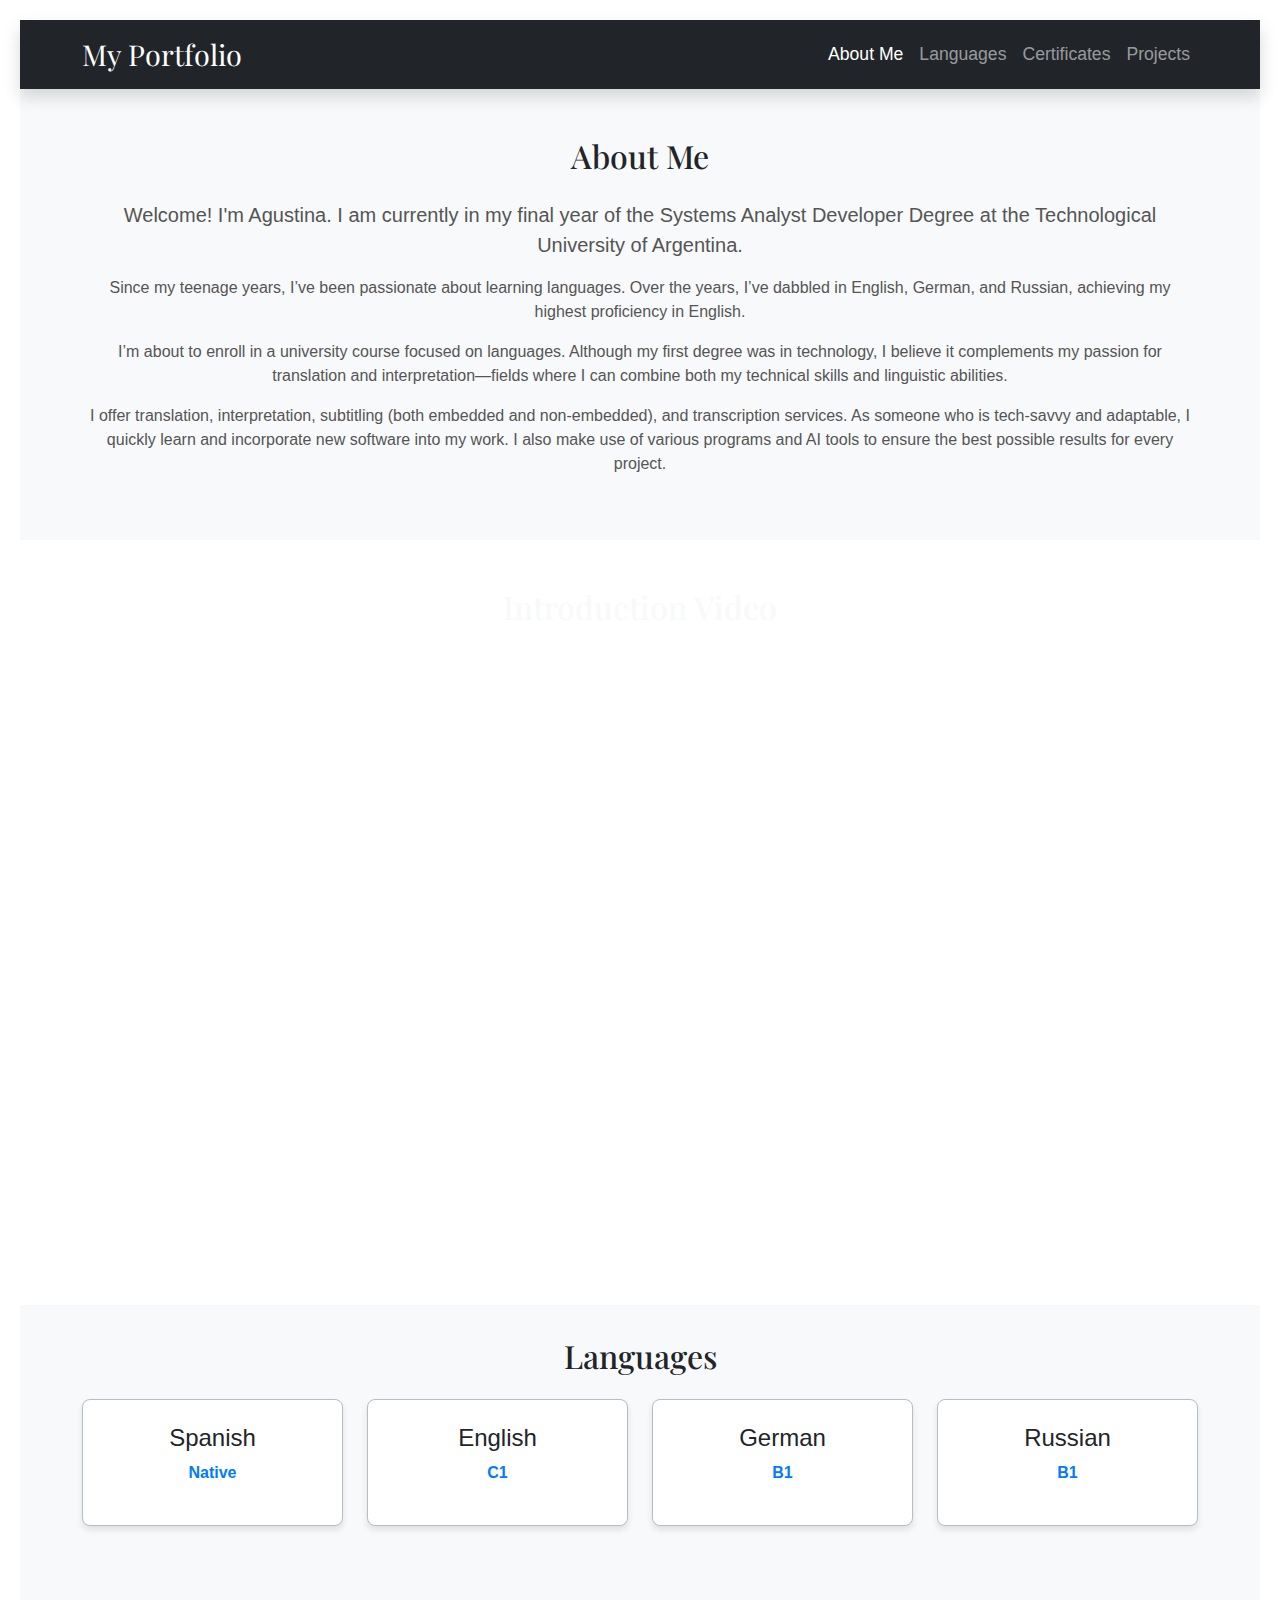
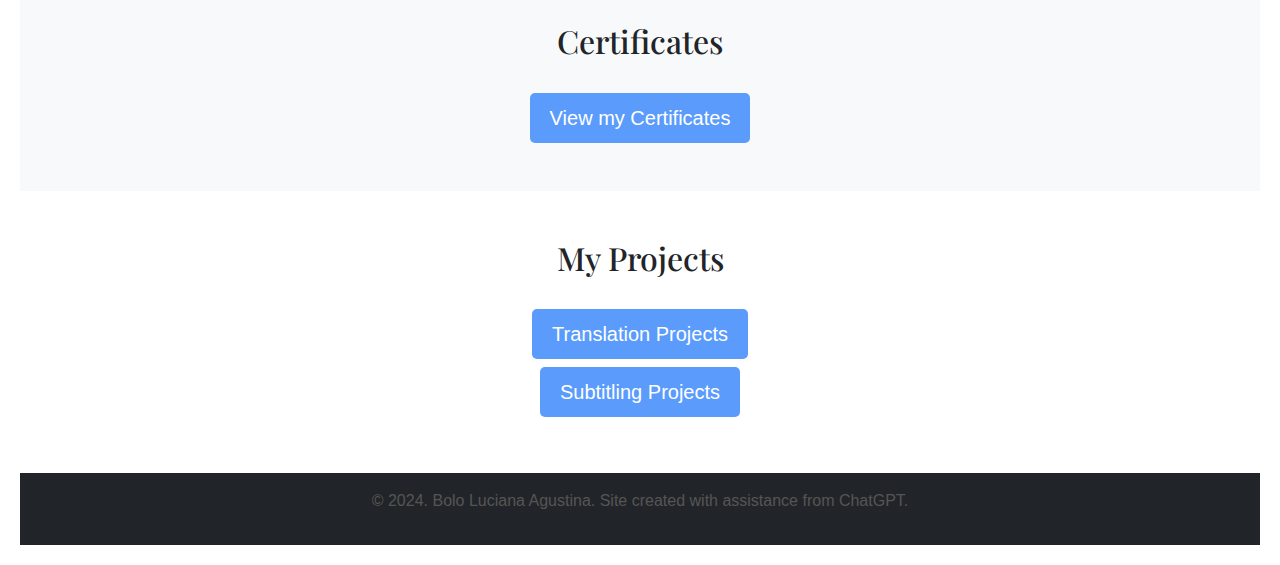
<file: index.html>
<!DOCTYPE html>
<html lang="en">
<head>
    <meta charset="UTF-8">
    <meta name="viewport" content="width=device-width, initial-scale=1.0">
    <title>Agustina Bolo Portfolio</title>
    <link href="https://cdn.jsdelivr.net/npm/bootstrap@5.3.0-alpha1/dist/css/bootstrap.min.css" rel="stylesheet">
    <link href="https://fonts.googleapis.com/css2?family=Roboto:wght@300;400;700&family=Playfair+Display:wght@400;700&display=swap" rel="stylesheet">
    <link rel="stylesheet" href="style.css">
    <style>
        /* Custom styles for the Languages section */
        .language-section {
            background-color: #f8f9fa;
            padding: 2rem 0;
        }
        .language-level {
            font-weight: bold;
            color: #007bff; /* Blue for proficiency levels */
        }
        .language-card {
            background-color: #ffffff;
            border: 1px solid #b6bec5;
            border-radius: 8px;
            box-shadow: 0 4px 6px rgba(0, 0, 0, 0.1);
            padding: 1.5rem;
            margin-bottom: 1rem;
        }
        .btn-custom {
            font-size: 1.25rem; /* Consistent button size */
            padding: 10px 20px;
            display: inline-block;
            background-color: #5a9bfc; /* Button color */
            color: white; /* Button text color */
            border: none;
            border-radius: 5px;
        }
        .btn-custom:hover {
            background-color: #5a9bfc; /* Darker shade for hover effect */
        }
        /* Centering buttons */
        .btn-container {
            text-align: center;
            margin-top: 2rem;
        }
        /* Navbar styling */
        .navbar-brand {
            font-family: 'Playfair Display', serif;
            font-size: 1.8rem;
        }
        .navbar-nav .nav-link {
            font-size: 1.1rem;
        }
    </style>
</head>
<body>
    <!-- Navbar -->
    <nav class="navbar navbar-expand-lg navbar-dark bg-dark shadow">
        <div class="container">
            <a class="navbar-brand" href="#" style="font-family: 'Playfair Display', serif; font-size: 1.8rem;">My Portfolio</a>
            <button class="navbar-toggler" type="button" data-bs-toggle="collapse" data-bs-target="#navbarNav" aria-controls="navbarNav" aria-expanded="false" aria-label="Toggle navigation">
                <span class="navbar-toggler-icon"></span>
            </button>
            <div class="collapse navbar-collapse" id="navbarNav">
                <ul class="navbar-nav ms-auto">
                    <li class="nav-item">
                        <a class="nav-link active" href="#about-me">About Me</a>
                    </li>
                    <li class="nav-item">
                        <a class="nav-link" href="#languages">Languages</a>
                    </li>
                    <li class="nav-item">
                        <a class="nav-link" href="#certificates">Certificates</a>
                    </li>
                    <li class="nav-item">
                        <a class="nav-link" href="#projects">Projects</a>
                    </li>
                </ul>
            </div>
        </div>
    </nav>

    <!-- About Me -->
    <section id="about-me" class="py-5 bg-light text-dark">
        <div class="container">
            <h2 class="text-center mb-4" style="font-family: 'Playfair Display', serif;">About Me</h2>
            <p class="lead">Welcome! I'm Agustina. I am currently in my final year of the Systems Analyst Developer Degree at the Technological University of Argentina.</p>
            <p>Since my teenage years, I’ve been passionate about learning languages. Over the years, I’ve dabbled in English, German, and Russian, achieving my highest proficiency in English.</p>
            <p>I’m about to enroll in a university course focused on languages. Although my first degree was in technology, I believe it complements my passion for translation and interpretation—fields where I can combine both my technical skills and linguistic abilities.</p>
            <p>I offer translation, interpretation, subtitling (both embedded and non-embedded), and transcription services. As someone who is tech-savvy and adaptable, I quickly learn and incorporate new software into my work. I also make use of various programs and AI tools to ensure the best possible results for every project.</p>
        </div>
    </section>

   <!-- Video Section -->
<section id="intro-video" class="py-5 text-center text-light">
    <div class="container">
        <h2 class="mb-4" style="font-family: 'Playfair Display', serif;">Introduction Video</h2>
        <iframe width="800" height="600" src="https://www.youtube.com/embed/o-ncuTB_IZc?si=sGOETA4uY2LP67bb" title="YouTube video player" frameborder="0" allow="accelerometer; autoplay; clipboard-write; encrypted-media; gyroscope; picture-in-picture; web-share" referrerpolicy="strict-origin-when-cross-origin" ></iframe>
    </div>
</section>


    <!-- Languages Section -->
    <section id="languages" class="language-section">
        <div class="container">
            <h2 class="text-center mb-4" style="font-family: 'Playfair Display', serif;">Languages</h2>
            <div class="row">
                <div class="col-md-3">
                    <div class="language-card text-center">
                        <h4>Spanish</h4>
                        <p class="language-level">Native</p>
                    </div>
                </div>
                <div class="col-md-3">
                    <div class="language-card text-center">
                        <h4>English</h4>
                        <p class="language-level">C1</p>
                    </div>
                </div>
                <div class="col-md-3">
                    <div class="language-card text-center">
                        <h4>German</h4>
                        <p class="language-level">B1</p>
                    </div>
                </div>
                <div class="col-md-3">
                    <div class="language-card text-center">
                        <h4>Russian</h4>
                        <p class="language-level">B1</p>
                    </div>
                </div>
            </div>
        </div>
    </section>

    <!-- Certificates -->
    <section id="certificates" class="py-5 bg-light text-dark">
        <div class="container">
            <h2 class="text-center mb-4" style="font-family: 'Playfair Display', serif;">Certificates</h2>
            <!-- "View my Certificates" as a button -->
            <div class="btn-container">
                <a href="certificates.html" class="btn btn-custom">View my Certificates</a>
            </div>
        </div>
    </section>

    <!-- Projects -->
    <section id="projects" class="py-5">
        <div class="container">
            <h2 class="text-center mb-4" style="font-family: 'Playfair Display', serif;">My Projects</h2>
            <div class="btn-container">
                <h3><a href="translation-projects.html" class="btn btn-custom text-decoration-none">Translation Projects</a></h3>
                <h3><a href="subtitling-projects.html" class="btn btn-custom text-decoration-none">Subtitling Projects</a></h3>
            </div>
        </div>
    </section>

    <!-- Footer -->
    <footer class="bg-dark text-white text-center py-3">
        <p>&copy; 2024. Bolo Luciana Agustina. Site created with assistance from ChatGPT.</p>
    </footer>

    <script src="https://cdn.jsdelivr.net/npm/bootstrap@5.3.0-alpha1/dist/js/bootstrap.bundle.min.js"></script>
</body>
</html>
</file>
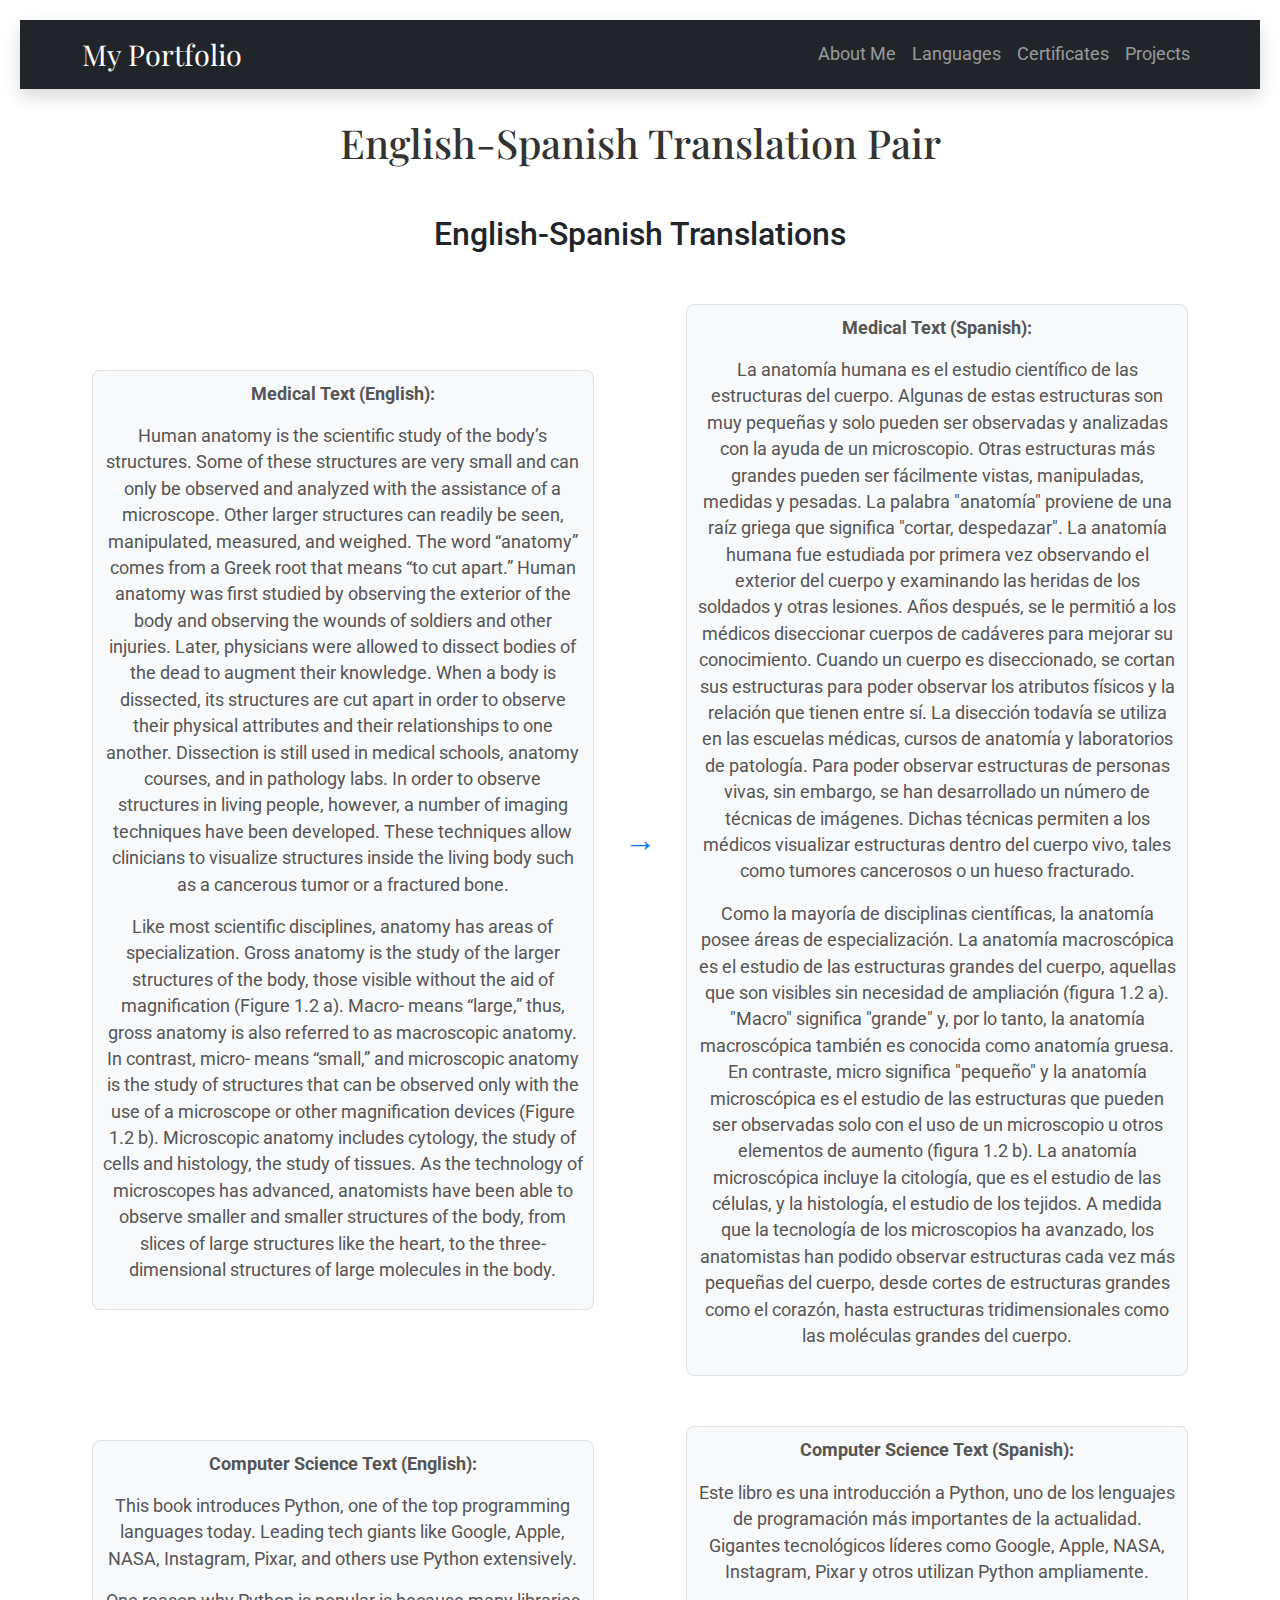
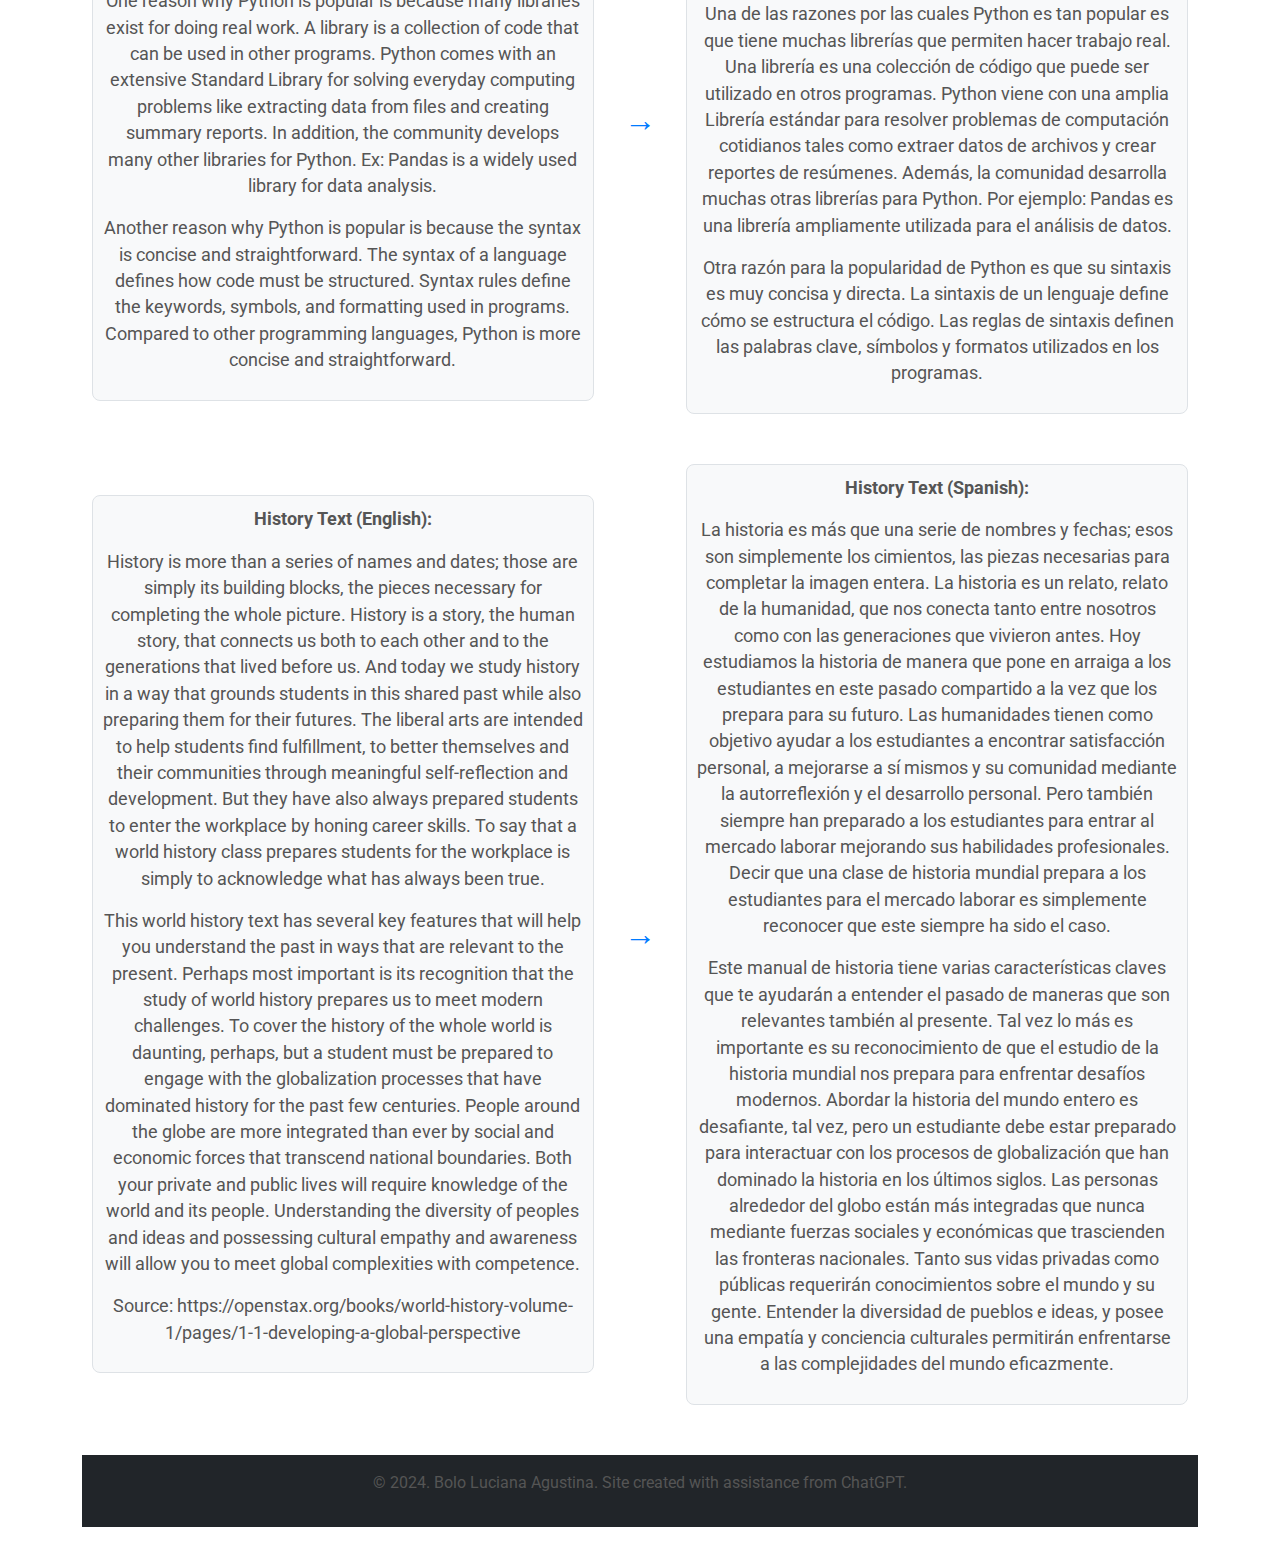
<file: english-spanish.html>
<!DOCTYPE html>
<html lang="en">
<head>
    <meta charset="UTF-8">
    <meta name="viewport" content="width=device-width, initial-scale=1.0">
    <title>Translation Projects</title>
    <link href="https://cdn.jsdelivr.net/npm/bootstrap@5.3.0-alpha1/dist/css/bootstrap.min.css" rel="stylesheet">
    <link href="https://fonts.googleapis.com/css2?family=Roboto:wght@300;400;700&family=Playfair+Display:wght@400;700&display=swap" rel="stylesheet">
    <link rel="stylesheet" href="style.css">
    <style>
        body {
            font-family: 'Roboto', sans-serif;
        }
        h1 {
            font-family: 'Playfair Display', serif;
            text-align: center;
            margin-top: 30px;
        }
        .parallel-text {
            display: flex;
            justify-content: center;
            align-items: center;
            gap: 30px;
            margin: 50px 0;
        }
        .original-text, .translated-text {
            width: 45%;
            font-size: 1.1rem;
            padding: 10px;
            background-color: #f8f9fa;
            border: 1px solid #dee2e6;
            border-radius: 8px;
        }
        .arrow {
            font-size: 2rem;
            color: #007bff;
        }
        /* Navbar styling */
        .navbar-brand {
            font-family: 'Playfair Display', serif;
            font-size: 1.8rem;
        }
        .navbar-nav .nav-link {
            font-size: 1.1rem;
        }
    </style>
</head>
<body>

    <!-- Navbar -->
    <nav class="navbar navbar-expand-lg navbar-dark bg-dark shadow">
        <div class="container">
            <a class="navbar-brand" href="index.html">My Portfolio</a>
            <button class="navbar-toggler" type="button" data-bs-toggle="collapse" data-bs-target="#navbarNav" aria-controls="navbarNav" aria-expanded="false" aria-label="Toggle navigation">
                <span class="navbar-toggler-icon"></span>
            </button>
            <div class="collapse navbar-collapse" id="navbarNav">
                <ul class="navbar-nav ms-auto">
                    <li class="nav-item">
                        <a class="nav-link" href="index.html#about-me">About Me</a>
                    </li>
                    <li class="nav-item">
                        <a class="nav-link" href="index.html#languages">Languages</a>
                    </li>
                    <li class="nav-item">
                        <a class="nav-link" href="index.html#certificates">Certificates</a>
                    </li>
                    <li class="nav-item">
                        <a class="nav-link" href="index.html#projects">Projects</a>
                    </li>
                </ul>
            </div>
        </div>
    </nav>

    <!-- Page Content -->
    <div class="container">
        <h1>English-Spanish Translation Pair</h1>

        <!-- English-Spanish Translations -->
        <section id="english-spanish" class="my-5">
            <h2 class="text-center">English-Spanish Translations</h2>

            <!-- Parallel Text 1 -->
            <div class="parallel-text">
                <div class="original-text">
                    <p><strong>Medical Text (English):</strong></p>
                    <p> Human anatomy is the scientific study of the body’s structures. Some of these structures are very small and can only be observed and analyzed with the assistance of a microscope. Other larger structures can readily be seen, manipulated, measured, and weighed. The word “anatomy” comes from a Greek root that means “to cut apart.” Human anatomy was first studied by observing the exterior of the body and observing the wounds of soldiers and other injuries. Later, physicians were allowed to dissect bodies of the dead to augment their knowledge. When a body is dissected, its structures are cut apart in order to observe their physical attributes and their relationships to one another. Dissection is still used in medical schools, anatomy courses, and in pathology labs. In order to observe structures in living people, however, a number of imaging techniques have been developed. These techniques allow clinicians to visualize structures inside the living body such as a cancerous tumor or a fractured bone. </p>
                    <p> Like most scientific disciplines, anatomy has areas of specialization. Gross anatomy is the study of the larger structures of the body, those visible without the aid of magnification (Figure 1.2 a). Macro- means “large,” thus, gross anatomy is also referred to as macroscopic anatomy. In contrast, micro- means “small,” and microscopic anatomy is the study of structures that can be observed only with the use of a microscope or other magnification devices (Figure 1.2 b). Microscopic anatomy includes cytology, the study of cells and histology, the study of tissues. As the technology of microscopes has advanced, anatomists have been able to observe smaller and smaller structures of the body, from slices of large structures like the heart, to the three-dimensional structures of large molecules in the body.  </p>
                </div>
                
                <div class="arrow">→</div>

                <div class="translated-text">
                    <p><strong>Medical Text (Spanish):</strong></p>
                    <p> La anatomía humana es el estudio científico de las estructuras del cuerpo. Algunas de estas estructuras son muy pequeñas y solo pueden ser observadas y analizadas con la ayuda de un microscopio. Otras estructuras más grandes pueden ser fácilmente vistas, manipuladas, medidas y pesadas. La palabra "anatomía" proviene de una raíz griega que significa "cortar, despedazar". La anatomía humana fue estudiada por primera vez observando el exterior del cuerpo y examinando las heridas de los soldados y otras lesiones. Años después, se le permitió a los médicos diseccionar cuerpos de cadáveres para mejorar su conocimiento. Cuando un cuerpo es diseccionado, se cortan sus estructuras para poder observar los atributos físicos y la relación que tienen entre sí. La disección todavía se utiliza en las escuelas médicas, cursos de anatomía y laboratorios de patología. Para poder observar estructuras de personas vivas, sin embargo, se han desarrollado un número de técnicas de imágenes. Dichas técnicas permiten a los médicos visualizar estructuras dentro del cuerpo vivo, tales como tumores cancerosos o un hueso fracturado. </p>
                    <p> Como la mayoría de disciplinas científicas, la anatomía posee áreas de especialización. La anatomía macroscópica es el estudio de las estructuras grandes del cuerpo, aquellas que son visibles sin necesidad de ampliación (figura 1.2 a). "Macro" significa "grande" y, por lo tanto, la anatomía macroscópica también es conocida como anatomía gruesa. En contraste, micro significa "pequeño" y la anatomía microscópica es el estudio de las estructuras que pueden ser observadas solo con el uso de un microscopio u otros elementos de aumento (figura 1.2 b). La anatomía microscópica incluye la citología, que es el estudio de las células, y la histología, el estudio de los tejidos. A medida que la tecnología de los microscopios ha avanzado, los anatomistas han podido observar estructuras cada vez más pequeñas del cuerpo, desde cortes de estructuras grandes como el corazón, hasta estructuras tridimensionales como las moléculas grandes del cuerpo.</p>
               </div>
            </div>

            <!-- Parallel Text 2 -->
            <div class="parallel-text">
                <div class="original-text">
                    <p><strong>Computer Science Text (English):</strong></p>
                    <p> This book introduces Python, one of the top programming languages today. Leading tech giants like Google, Apple, NASA, Instagram, Pixar, and others use Python extensively.</p>
                    <p> One reason why Python is popular is because many libraries exist for doing real work. A library is a collection of code that can be used in other programs. Python comes with an extensive Standard Library for solving everyday computing problems like extracting data from files and creating summary reports. In addition, the community develops many other libraries for Python. Ex: Pandas is a widely used library for data analysis. </p>
                    <p> Another reason why Python is popular is because the syntax is concise and straightforward. The syntax of a language defines how code must be structured. Syntax rules define the keywords, symbols, and formatting used in programs. Compared to other programming languages, Python is more concise and straightforward.</p>
                
                </div>
                
                <div class="arrow">→</div>

                <div class="translated-text">
                    <p><strong>Computer Science Text (Spanish):</strong></p>
                    <p> Este libro es una introducción a Python, uno de los lenguajes de programación más importantes de la actualidad. Gigantes tecnológicos líderes como Google, Apple, NASA, Instagram, Pixar y otros utilizan Python ampliamente.</p>
                    <p> Una de las razones por las cuales Python es tan popular es que tiene muchas librerías que permiten hacer trabajo real. Una librería es una colección de código que puede ser utilizado en otros programas. Python viene con una amplia Librería estándar para resolver problemas de computación cotidianos tales como extraer datos de archivos y crear reportes de resúmenes. Además, la comunidad desarrolla muchas otras librerías para Python. Por ejemplo: Pandas es una librería ampliamente utilizada para el análisis de datos. </p>
                    <p> Otra razón para la popularidad de Python es que su sintaxis es muy concisa y directa. La sintaxis de un lenguaje define cómo se estructura el código. Las reglas de sintaxis definen las palabras clave, símbolos y formatos utilizados en los programas. </p>

                </div>
            </div>
        </section>

        <!-- Parallel Text 3 -->
        <div class="parallel-text">
            <div class="original-text">
                <p><strong>History Text (English):</strong></p>
                <p> History is more than a series of names and dates; those are simply its building blocks, the pieces necessary for completing the whole picture. History is a story, the human story, that connects us both to each other and to the generations that lived before us. And today we study history in a way that grounds students in this shared past while also preparing them for their futures. The liberal arts are intended to help students find fulfillment, to better themselves and their communities through meaningful self-reflection and development. But they have also always prepared students to enter the workplace by honing career skills. To say that a world history class prepares students for the workplace is simply to acknowledge what has always been true.</p>
                <p> This world history text has several key features that will help you understand the past in ways that are relevant to the present. Perhaps most important is its recognition that the study of world history prepares us to meet modern challenges. To cover the history of the whole world is daunting, perhaps, but a student must be prepared to engage with the globalization processes that have dominated history for the past few centuries. People around the globe are more integrated than ever by social and economic forces that transcend national boundaries. Both your private and public lives will require knowledge of the world and its people. Understanding the diversity of peoples and ideas and possessing cultural empathy and awareness will allow you to meet global complexities with competence.</p>
                <p> Source: https://openstax.org/books/world-history-volume-1/pages/1-1-developing-a-global-perspective</p>
            </div>
            
            <div class="arrow">→</div>

            <div class="translated-text">
                <p><strong>History Text (Spanish):</strong></p>
                <p> La historia es más que una serie de nombres y fechas; esos son simplemente los cimientos, las piezas necesarias para completar la imagen entera. La historia es un relato, relato de la humanidad, que nos conecta tanto entre nosotros como con las generaciones que vivieron antes. Hoy estudiamos la historia de manera que pone en arraiga a los estudiantes en este pasado compartido a la vez que los prepara para su futuro. Las humanidades tienen como objetivo ayudar a los estudiantes a encontrar satisfacción personal, a mejorarse a sí mismos y su comunidad mediante la autorreflexión y el desarrollo personal. Pero también siempre han preparado a los estudiantes para entrar al mercado laborar mejorando sus habilidades profesionales. Decir que una clase de historia mundial prepara a los estudiantes para el mercado laborar es simplemente reconocer que este siempre ha sido el caso.</p>
                <p> Este manual de historia tiene varias características claves que te ayudarán a entender el pasado de maneras que son relevantes también al presente. Tal vez lo más es importante es su reconocimiento de que el estudio de la historia mundial nos prepara para enfrentar desafíos modernos. Abordar la historia del mundo entero es desafiante, tal vez, pero un estudiante debe estar preparado para interactuar con los procesos de globalización que han dominado la historia en los últimos siglos. Las personas alrededor del globo están más integradas que nunca mediante fuerzas sociales y económicas que trascienden las fronteras nacionales. Tanto sus vidas privadas como públicas requerirán conocimientos sobre el mundo y su gente. Entender la diversidad de pueblos e ideas, y posee una empatía y conciencia culturales permitirán enfrentarse a las complejidades del mundo eficazmente. </p>
            </div>
        </div>
    </section>


    <!-- Footer -->
    <footer class="bg-dark text-white text-center py-3">
        <p>&copy; 2024. Bolo Luciana Agustina. Site created with assistance from ChatGPT.</p>
    </footer>

    <script src="https://cdn.jsdelivr.net/npm/bootstrap@5.3.0-alpha1/dist/js/bootstrap.bundle.min.js"></script>
</body>
</html>
</file>
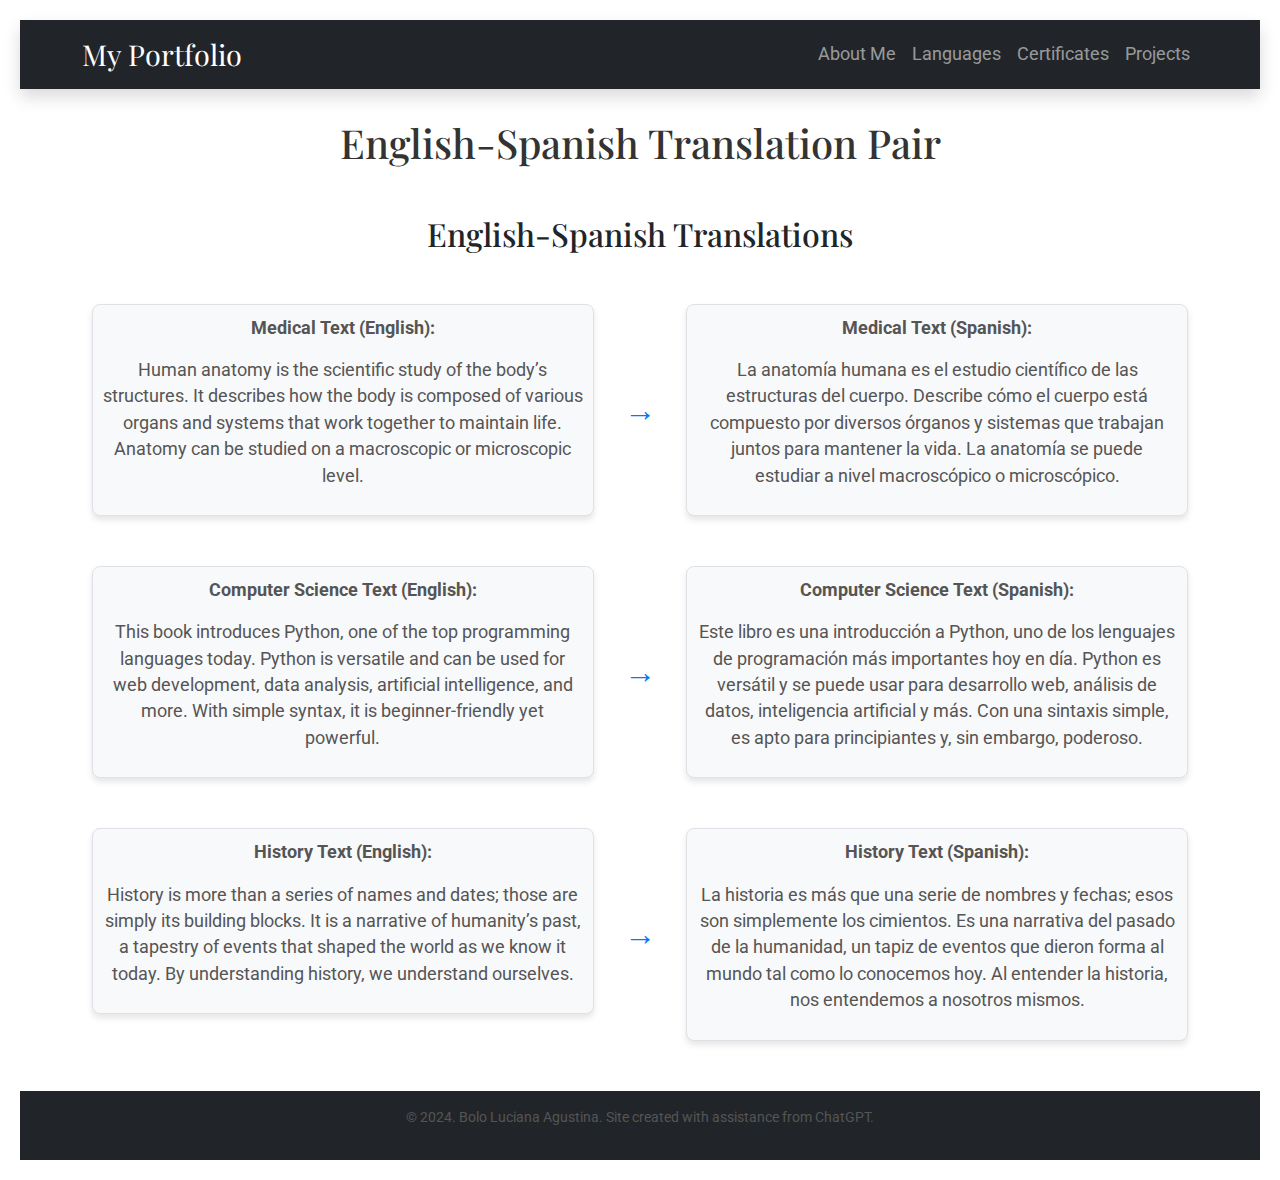
<file: german-spanish.html>
<!DOCTYPE html>
<html lang="en">
<head>
    <meta charset="UTF-8">
    <meta name="viewport" content="width=device-width, initial-scale=1.0">
    <meta name="description" content="English-Spanish translation projects showcasing various technical and academic texts with translations.">
    <title>Translation Projects</title>
    <link href="https://cdn.jsdelivr.net/npm/bootstrap@5.3.0-alpha1/dist/css/bootstrap.min.css" rel="stylesheet">
    <link href="https://fonts.googleapis.com/css2?family=Roboto:wght@300;400;700&family=Playfair+Display:wght@400;700&display=swap" rel="stylesheet">
    <link rel="stylesheet" href="style.css">

    <style>
        body {
            font-family: 'Roboto', sans-serif;
        }
        h1, h2 {
            font-family: 'Playfair Display', serif;
            text-align: center;
            margin-top: 30px;
        }
        h2 {
            margin-bottom: 20px;
        }
        .parallel-text {
            display: flex;
            flex-wrap: wrap;
            justify-content: center;
            align-items: flex-start;
            gap: 30px;
            margin: 50px 0;
        }
        .original-text, .translated-text {
            width: 45%;
            min-width: 300px;
            font-size: 1.1rem;
            padding: 10px;
            background-color: #f8f9fa;
            border: 1px solid #dee2e6;
            border-radius: 8px;
            box-shadow: 0 4px 6px rgba(0, 0, 0, 0.1);
            height: 100%; /* Ensure equal height for boxes */
            display: flex; /* Added for equal height fix */
            flex-direction: column; /* Ensure text stacks correctly */
            justify-content: space-between; /* Distribute content evenly */
        }
        .arrow {
            font-size: 2rem;
            color: #007bff;
            align-self: center;
        }
        /* Navbar styling */
        .navbar-brand {
            font-family: 'Playfair Display', serif;
            font-size: 1.8rem;
        }
        .navbar-nav .nav-link {
            font-size: 1.1rem;
        }
        footer {
            text-align: center;
            margin-top: 50px;
            padding: 20px 0;
            background-color: #f8f9fa;
            font-size: 0.9rem;
            color: #6c757d;
        }
        footer a {
            color: #007bff;
            text-decoration: none;
        }
        footer a:hover {
            text-decoration: underline;
        }
    </style>
</head>
<body>

    <!-- Navbar -->
    <nav class="navbar navbar-expand-lg navbar-dark bg-dark shadow">
        <div class="container">
            <a class="navbar-brand" href="index.html">My Portfolio</a>
            <button class="navbar-toggler" type="button" data-bs-toggle="collapse" data-bs-target="#navbarNav" aria-controls="navbarNav" aria-expanded="false" aria-label="Toggle navigation">
                <span class="navbar-toggler-icon"></span>
            </button>
            <div class="collapse navbar-collapse" id="navbarNav">
                <ul class="navbar-nav ms-auto">
                    <li class="nav-item">
                        <a class="nav-link" href="index.html#about-me">About Me</a>
                    </li>
                    <li class="nav-item">
                        <a class="nav-link" href="index.html#languages">Languages</a>
                    </li>
                    <li class="nav-item">
                        <a class="nav-link" href="index.html#certificates">Certificates</a>
                    </li>
                    <li class="nav-item">
                        <a class="nav-link" href="index.html#projects">Projects</a>
                    </li>
                </ul>
            </div>
        </div>
    </nav>

    <!-- Page Content -->
    <div class="container">
        <h1>English-Spanish Translation Pair</h1>

        <!-- English-Spanish Translations -->
        <section id="english-spanish" class="my-5">
            <h2>English-Spanish Translations</h2>

            <!-- Parallel Text 1 -->
            <div class="parallel-text">
                <div class="original-text">
                    <p><strong>Medical Text (English):</strong></p>
                    <p>Human anatomy is the scientific study of the body’s structures. It describes how the body is composed of various organs and systems that work together to maintain life. Anatomy can be studied on a macroscopic or microscopic level.</p>
                </div>
                
                <div class="arrow">→</div>

                <div class="translated-text">
                    <p><strong>Medical Text (Spanish):</strong></p>
                    <p>La anatomía humana es el estudio científico de las estructuras del cuerpo. Describe cómo el cuerpo está compuesto por diversos órganos y sistemas que trabajan juntos para mantener la vida. La anatomía se puede estudiar a nivel macroscópico o microscópico.</p>
                </div>
            </div>

            <!-- Parallel Text 2 -->
            <div class="parallel-text">
                <div class="original-text">
                    <p><strong>Computer Science Text (English):</strong></p>
                    <p>This book introduces Python, one of the top programming languages today. Python is versatile and can be used for web development, data analysis, artificial intelligence, and more. With simple syntax, it is beginner-friendly yet powerful.</p>
                </div>
                
                <div class="arrow">→</div>

                <div class="translated-text">
                    <p><strong>Computer Science Text (Spanish):</strong></p>
                    <p>Este libro es una introducción a Python, uno de los lenguajes de programación más importantes hoy en día. Python es versátil y se puede usar para desarrollo web, análisis de datos, inteligencia artificial y más. Con una sintaxis simple, es apto para principiantes y, sin embargo, poderoso.</p>
                </div>
            </div>

            <!-- Parallel Text 3 -->
            <div class="parallel-text">
                <div class="original-text">
                    <p><strong>History Text (English):</strong></p>
                    <p>History is more than a series of names and dates; those are simply its building blocks. It is a narrative of humanity’s past, a tapestry of events that shaped the world as we know it today. By understanding history, we understand ourselves.</p>
                </div>
                
                <div class="arrow">→</div>

                <div class="translated-text">
                    <p><strong>History Text (Spanish):</strong></p>
                    <p>La historia es más que una serie de nombres y fechas; esos son simplemente los cimientos. Es una narrativa del pasado de la humanidad, un tapiz de eventos que dieron forma al mundo tal como lo conocemos hoy. Al entender la historia, nos entendemos a nosotros mismos.</p>
                </div>
            </div>
        </section>
    </div>

    <!-- Footer -->
    <footer class="bg-dark text-white text-center py-3">
        <p>&copy; 2024. Bolo Luciana Agustina. Site created with assistance from ChatGPT.</p>
    </footer>

    <!-- Bootstrap JS -->
    <script src="https://cdn.jsdelivr.net/npm/bootstrap@5.3.0-alpha1/dist/js/bootstrap.bundle.min.js"></script>
</body>
</html>
</file>
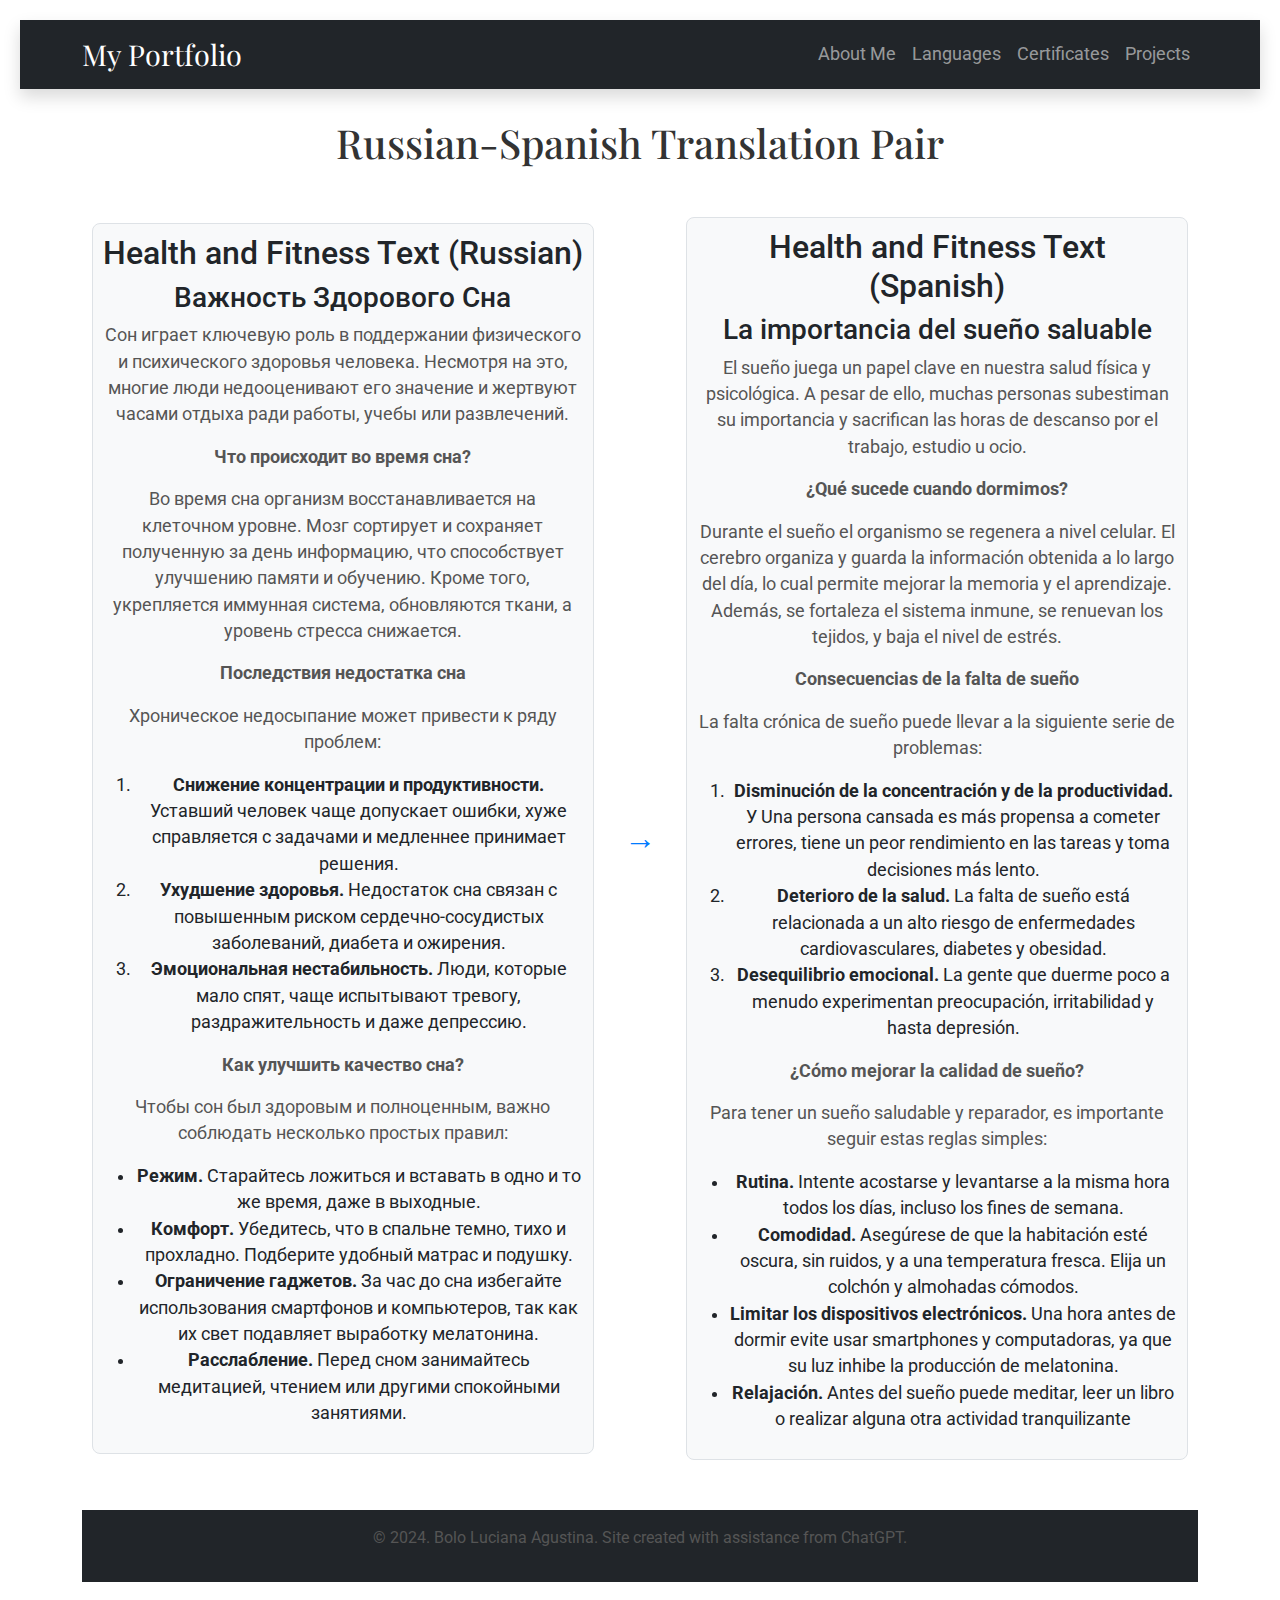
<file: russian-spanish.html>
<!DOCTYPE html>
<html lang="en">
<head>
    <meta charset="UTF-8">
    <meta name="viewport" content="width=device-width, initial-scale=1.0">
    <title>Translation Projects</title>
    <link href="https://cdn.jsdelivr.net/npm/bootstrap@5.3.0-alpha1/dist/css/bootstrap.min.css" rel="stylesheet">
    <link href="https://fonts.googleapis.com/css2?family=Roboto:wght@300;400;700&family=Playfair+Display:wght@400;700&display=swap" rel="stylesheet">
    <link rel="stylesheet" href="style.css">
    <style>
        body {
            font-family: 'Roboto', sans-serif;
        }
        h1 {
            font-family: 'Playfair Display', serif;
            text-align: center;
            margin-top: 30px;
        }
        .parallel-text {
            display: flex;
            justify-content: center;
            align-items: center;
            gap: 30px;
            margin: 50px 0;
        }
        .original-text, .translated-text {
            width: 45%;
            font-size: 1.1rem;
            padding: 10px;
            background-color: #f8f9fa;
            border: 1px solid #dee2e6;
            border-radius: 8px;
        }
        .arrow {
            font-size: 2rem;
            color: #007bff;
        }
        /* Navbar styling */
        .navbar-brand {
            font-family: 'Playfair Display', serif;
            font-size: 1.8rem;
        }
        .navbar-nav .nav-link {
            font-size: 1.1rem;
        }
    </style>
</head>
<body>

    <!-- Navbar -->
    <nav class="navbar navbar-expand-lg navbar-dark bg-dark shadow">
        <div class="container">
            <a class="navbar-brand" href="index.html">My Portfolio</a>
            <button class="navbar-toggler" type="button" data-bs-toggle="collapse" data-bs-target="#navbarNav" aria-controls="navbarNav" aria-expanded="false" aria-label="Toggle navigation">
                <span class="navbar-toggler-icon"></span>
            </button>
            <div class="collapse navbar-collapse" id="navbarNav">
                <ul class="navbar-nav ms-auto">
                    <li class="nav-item">
                        <a class="nav-link" href="index.html#about-me">About Me</a>
                    </li>
                    <li class="nav-item">
                        <a class="nav-link" href="index.html#languages">Languages</a>
                    </li>
                    <li class="nav-item">
                        <a class="nav-link" href="index.html#certificates">Certificates</a>
                    </li>
                    <li class="nav-item">
                        <a class="nav-link" href="index.html#projects">Projects</a>
                    </li>
                </ul>
            </div>
        </div>
    </nav>

    <!-- Page Content -->
    <div class="container">
        <h1>Russian-Spanish Translation Pair</h1>

            <!-- Parallel Text 1 -->
            <div class="parallel-text">
                <div class="original-text">
                    <h2> Health and Fitness Text (Russian)</h2>
                    <h3>Важность Здорового Сна  </h3>
                    <p> Сон играет ключевую роль в поддержании физического и психического здоровья человека. Несмотря на это, многие люди недооценивают его значение и жертвуют часами отдыха ради работы, учебы или развлечений.                    </p>
                    <p> <strong> Что происходит во время сна?      </strong></p>
                    <p> Во время сна организм восстанавливается на клеточном уровне. Мозг сортирует и сохраняет полученную за день информацию, что способствует улучшению памяти и обучению. Кроме того, укрепляется иммунная система, обновляются ткани, а уровень стресса снижается.                    </p>
                    <p><strong> Последствия недостатка сна                    </strong></p>
                    <p>Хроническое недосыпание может привести к ряду проблем: </p>
                    <ol>
                        <li><strong>Снижение концентрации и продуктивности.</strong> Уставший человек чаще допускает ошибки, хуже справляется с задачами и медленнее принимает решения.                        </li>
                        <li><strong>Ухудшение здоровья.</strong> Недостаток сна связан с повышенным риском сердечно-сосудистых заболеваний, диабета и ожирения. </li>
                        <li><strong>Эмоциональная нестабильность.</strong> Люди, которые мало спят, чаще испытывают тревогу, раздражительность и даже депрессию.</li>
                    </ol>
                    <p> <strong> Как улучшить качество сна?                    </strong></p>
                    <p> Чтобы сон был здоровым и полноценным, важно соблюдать несколько простых правил:                    </p>
                    <ul>
                        <li><strong>Режим.</strong> Старайтесь ложиться и вставать в одно и то же время, даже в выходные.                        </li>
                        <li><strong>Комфорт.</strong> Убедитесь, что в спальне темно, тихо и прохладно. Подберите удобный матрас и подушку.                        </li>
                        <li><strong>Ограничение гаджетов.</strong> За час до сна избегайте использования смартфонов и компьютеров, так как их свет подавляет выработку мелатонина.</li>
                        <li><strong>Расслабление.</strong> Перед сном занимайтесь медитацией, чтением или другими спокойными занятиями.                        </li>
                    </ul>
                </div>
                
                <div class="arrow">→</div>

                <div class="translated-text">
                    <h2> Health and Fitness Text (Spanish)</h2>
                    <h3>La importancia del sueño saluable </h3>
                    <p> El sueño juega un papel clave en nuestra salud física y psicológica. A pesar de ello, muchas personas subestiman su importancia y sacrifican las horas de descanso por el trabajo, estudio u ocio.  </p>
                    <p> <strong> ¿Qué sucede cuando dormimos?     </strong></p>
                    <p> Durante el sueño el organismo se regenera a nivel celular. El cerebro organiza y guarda la información obtenida a lo largo del día, lo cual permite mejorar la memoria y el aprendizaje. Además, se fortaleza el sistema inmune, se renuevan los tejidos, y baja el nivel de estrés. </p>
                    <p><strong> Consecuencias de la falta de sueño</strong></p>
                    <p>La falta crónica de sueño puede llevar a la siguiente serie de problemas: </p>
                    <ol>
                        <li><strong>Disminución de la concentración y de la productividad. </strong> У Una persona cansada es más propensa a cometer errores, tiene un peor rendimiento en las tareas y toma decisiones más lento. </li>
                        <li><strong>Deterioro de la salud.</strong> La falta de sueño está relacionada a un alto riesgo de enfermedades cardiovasculares, diabetes y obesidad. </li>
                        <li><strong>Desequilibrio emocional.</strong> La gente que duerme poco a menudo experimentan preocupación, irritabilidad y hasta depresión.</li>

                    </ol>
                    <p> <strong> ¿Cómo mejorar la calidad de sueño?  </strong></p>
                    <p> Para tener un sueño saludable y reparador, es importante seguir estas reglas simples:  </p>
                    <ul>
                        <li><strong>Rutina.</strong> Intente acostarse y levantarse a la misma hora todos los días, incluso los fines de semana.     </li>
                        <li><strong>Comodidad.</strong> Asegúrese de que la habitación esté oscura, sin ruidos, y a una temperatura fresca. Elija un colchón y almohadas cómodos. </li>
                        <li><strong>Limitar los dispositivos electrónicos.</strong> Una hora antes de dormir evite usar smartphones y computadoras, ya que su luz inhibe la producción de melatonina. </li>
                        <li><strong>Relajación.</strong> Antes del sueño puede meditar, leer un libro o realizar alguna otra actividad tranquilizante</li>
                    </ul>
               </div>
            </div>

        </section>


    <!-- Footer -->
    <footer class="bg-dark text-white text-center py-3">
        <p>&copy; 2024. Bolo Luciana Agustina. Site created with assistance from ChatGPT.</p>
    </footer>

    <script src="https://cdn.jsdelivr.net/npm/bootstrap@5.3.0-alpha1/dist/js/bootstrap.bundle.min.js"></script>
</body>
</html>
</file>
<file: style.css>
body {
    font-family: Arial, sans-serif;
    text-align: center;
    padding: 20px;
}
h1 {
    color: #333;
}
p {
    color: #555;
}
</file>
